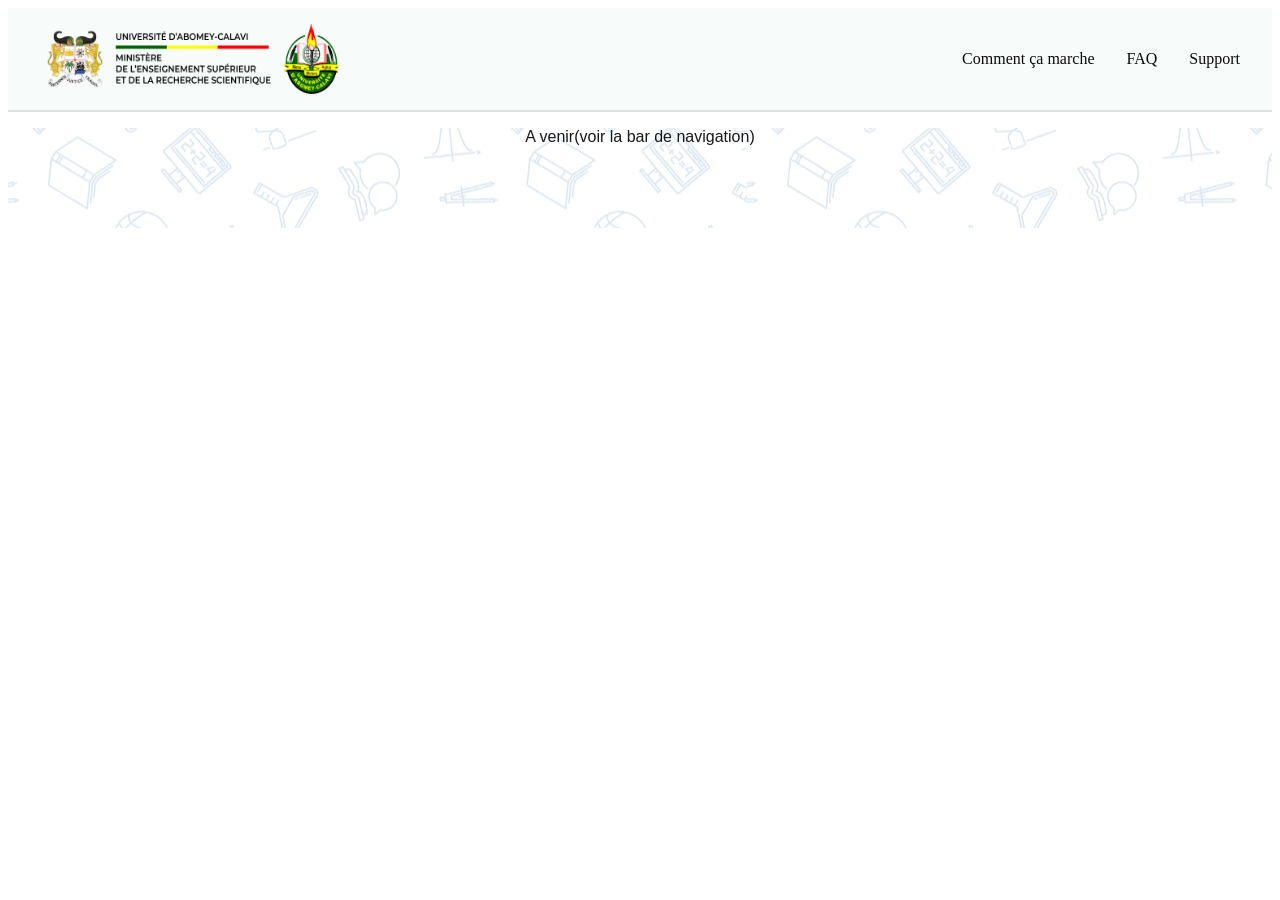
<file: index.html>
<!DOCTYPE html>
<html lang="fr">

<head>
    <meta charset="UTF-8">
    <meta name="viewport" content="width=device-width, initial-scale=1.0">
    <meta name="description" content="Premier site de DJOSSOU Maxime">
    <meta name="robots" content="index, follow">
    <meta name="author" content="Maxime DJOSSOU">
    <meta http-equiv="X-UA-Compatible" content="ie=edge">
    <meta http-equiv="pragma" content="no-cache">
    <meta name="keywords" content="Maxime DJOSSOU,Maxime ,DJOSSOU,Cotonou,dev">
    <title>Document</title>
    <link rel="stylesheet" href="style/style.css">
</head>

<body>
    <header>
        <img src="logo_desktop-kiwDumpT.png" height=70px, width=300px>
        <nav>
            <ul id="class">
                <li><a href="Comment ça marche/cmçm.html">Comment ça marche</a></li>
                <li><a href="FAQ/faq.html">FAQ</a></li>
                <li><a href="Support/support.html">Support</a></li>
            </ul>
        </nav>
    </header>
    <main>
        <section>
            <p style="text-align: center;height: 100px;font-width: 300px;justify-content: center;font-weight: 900px;">
                A venir(voir la bar de navigation)</p>
        </section>
    </main>
    <script src="Js/script.js"></script>
</body>

</html>
</file>
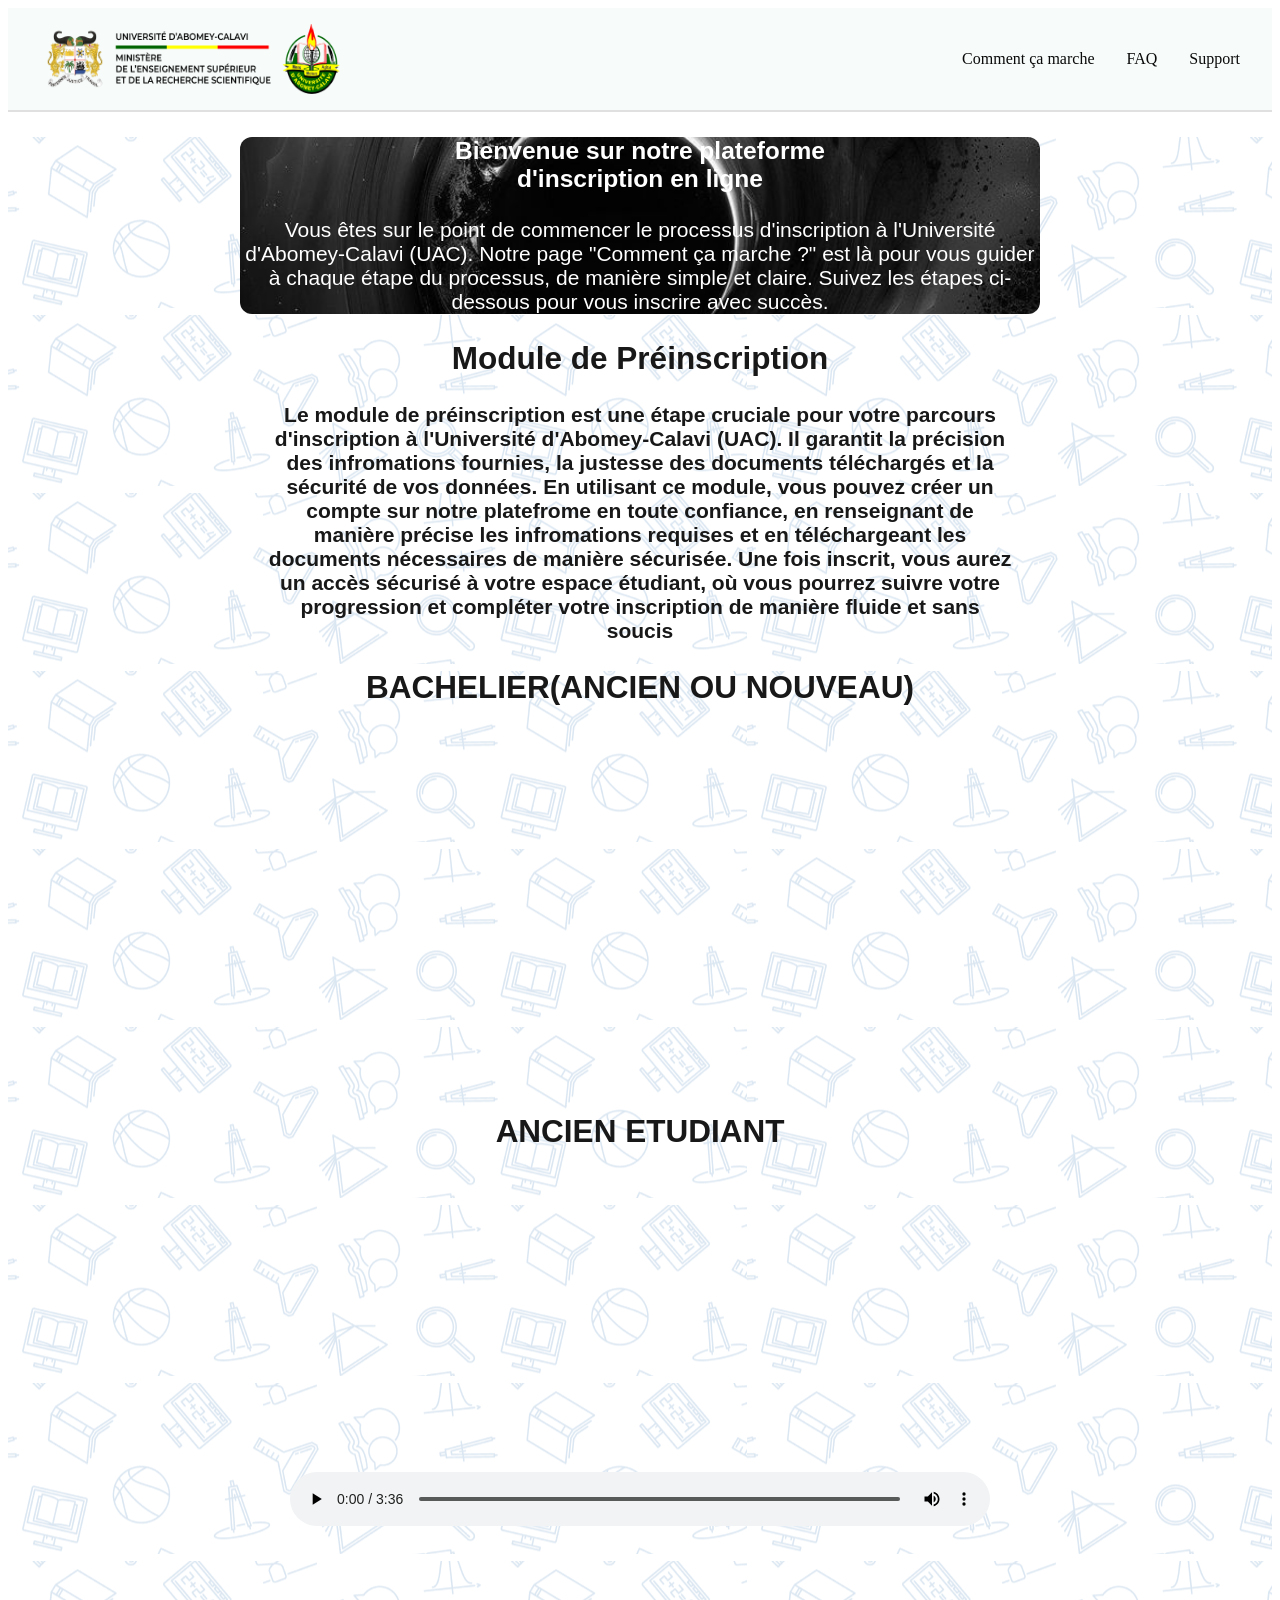
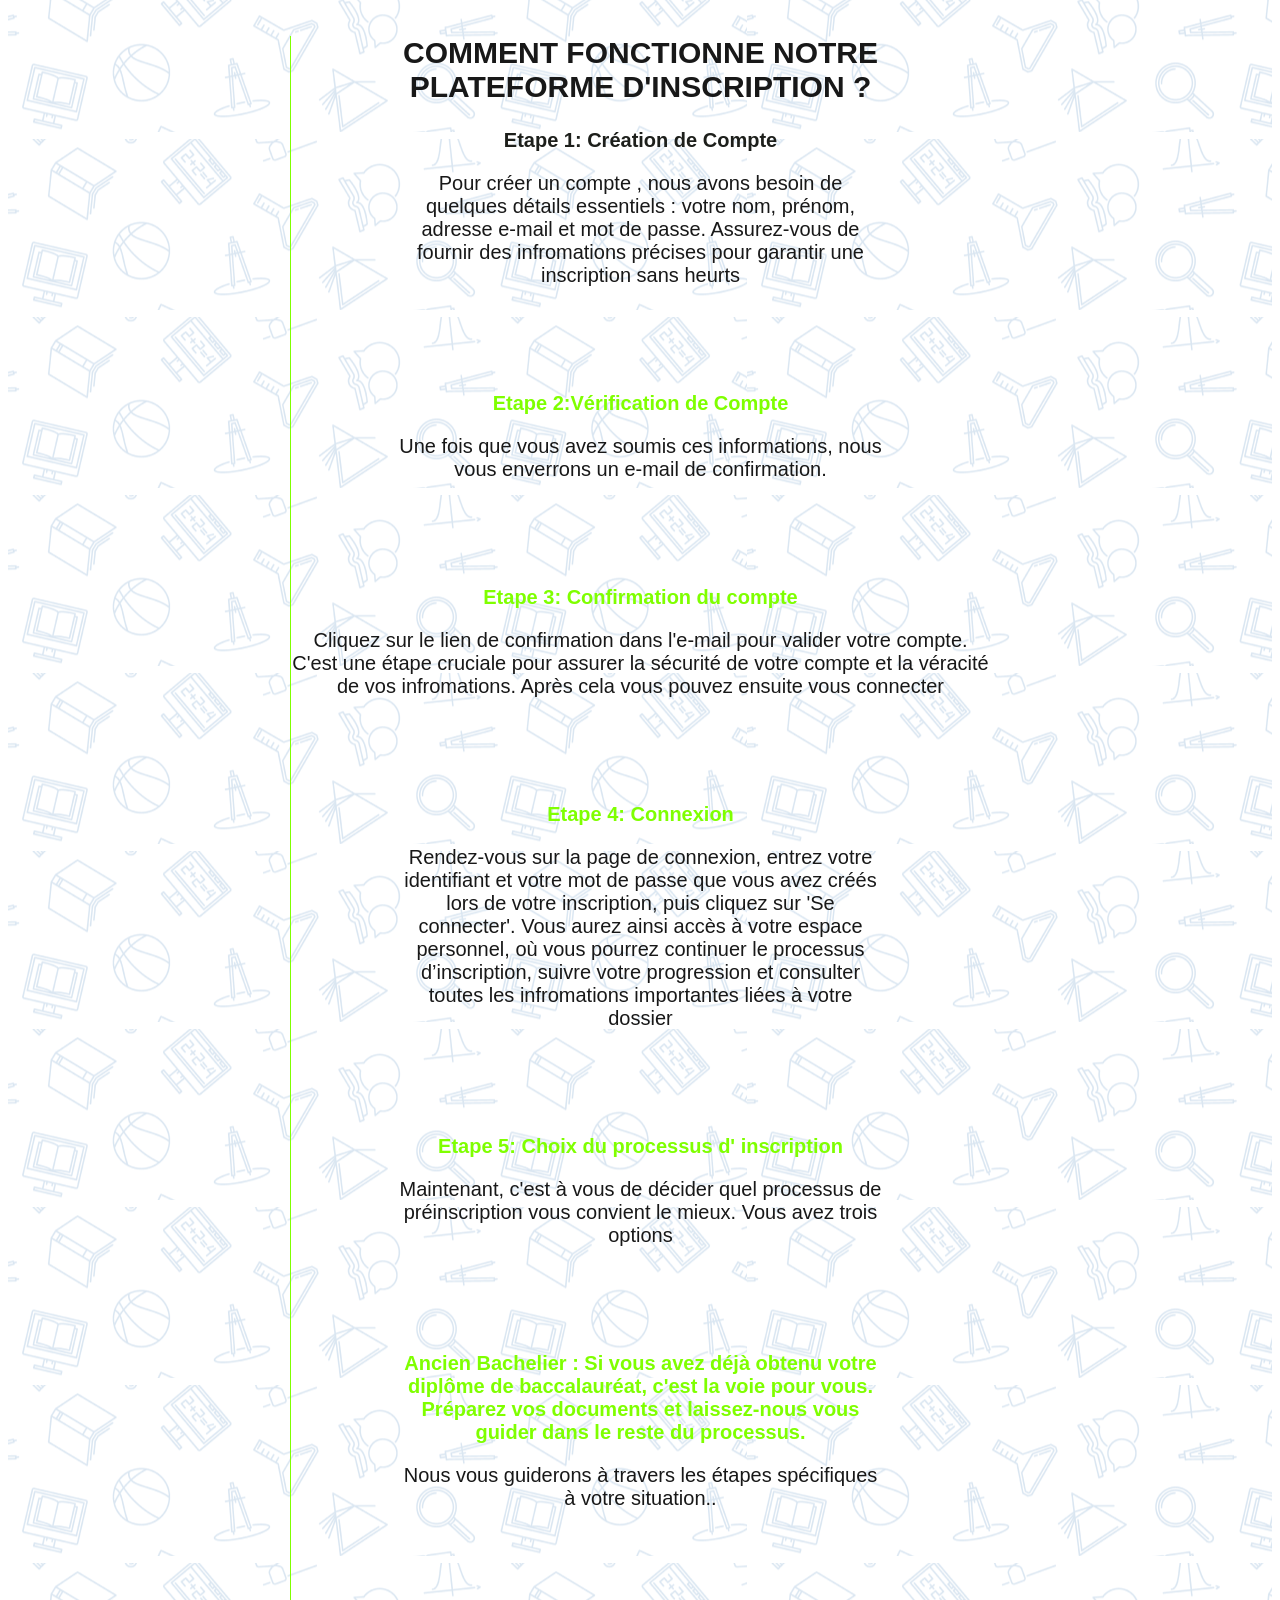
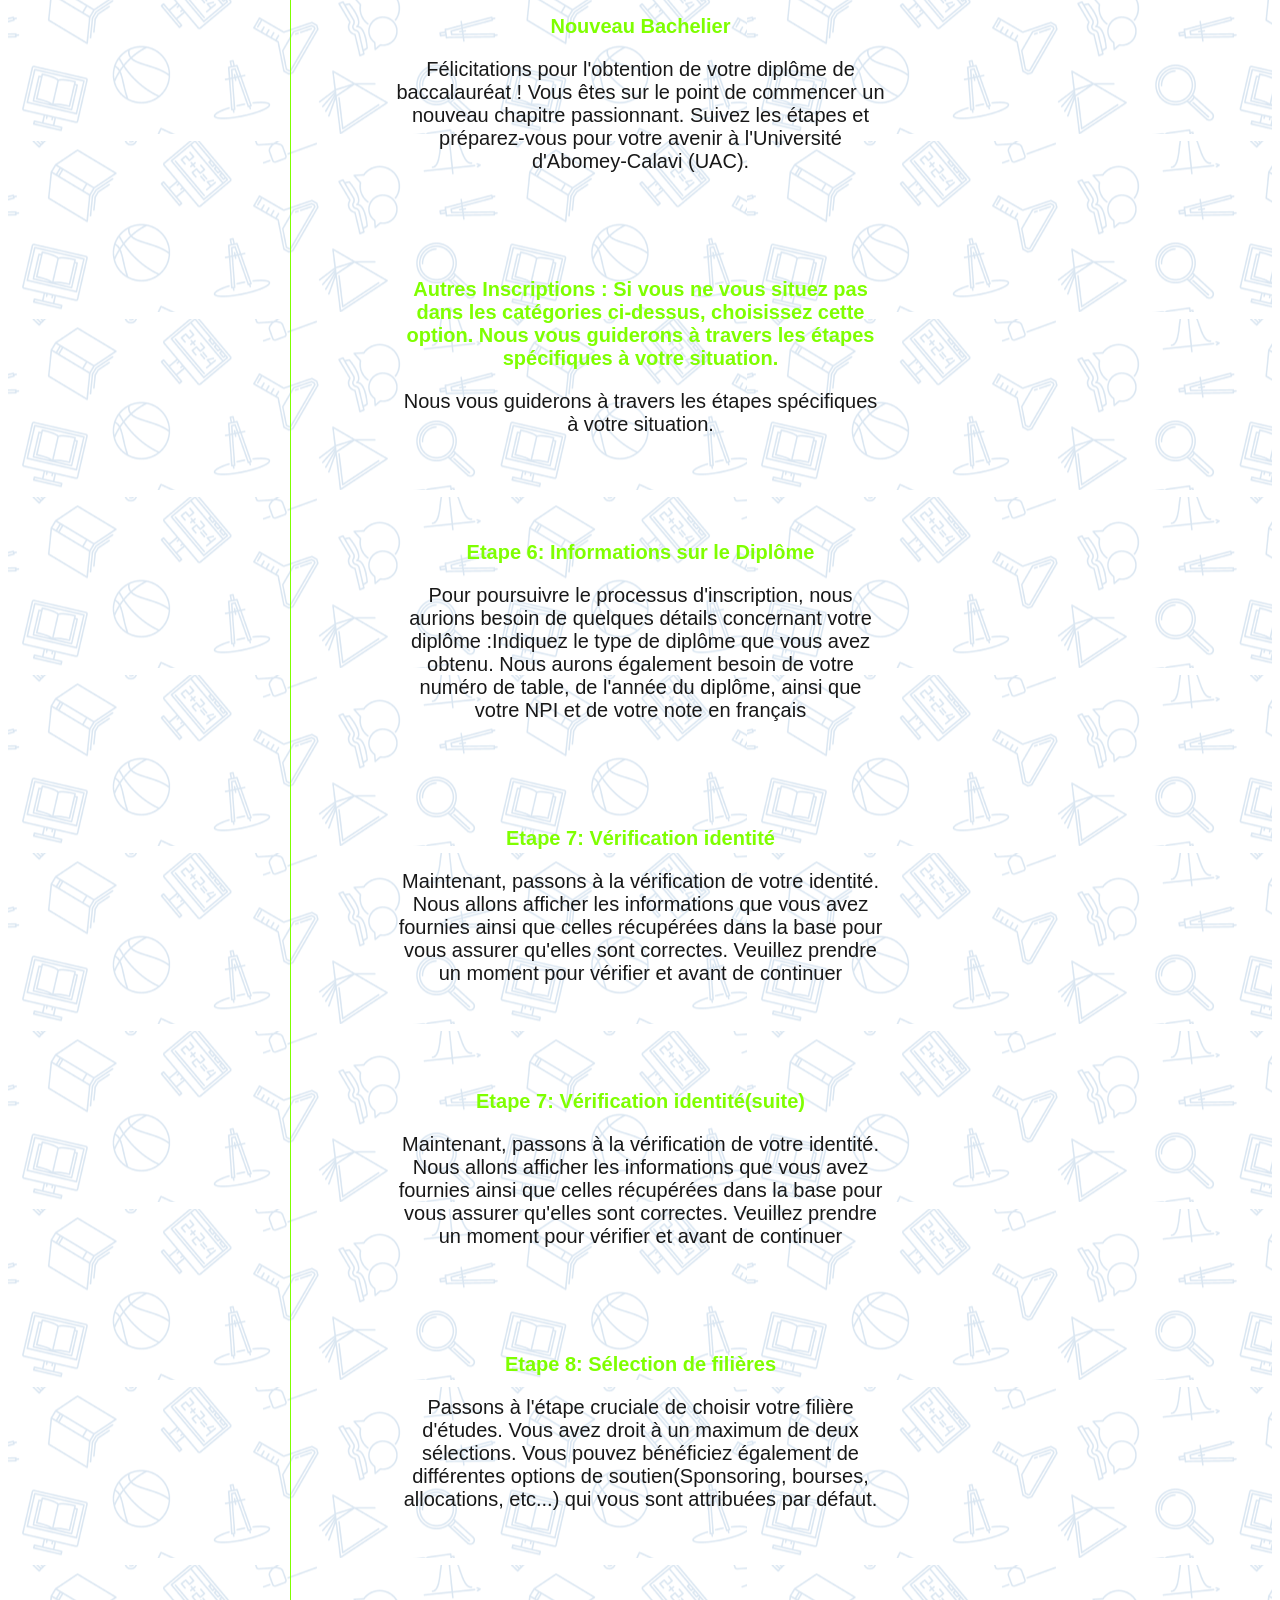
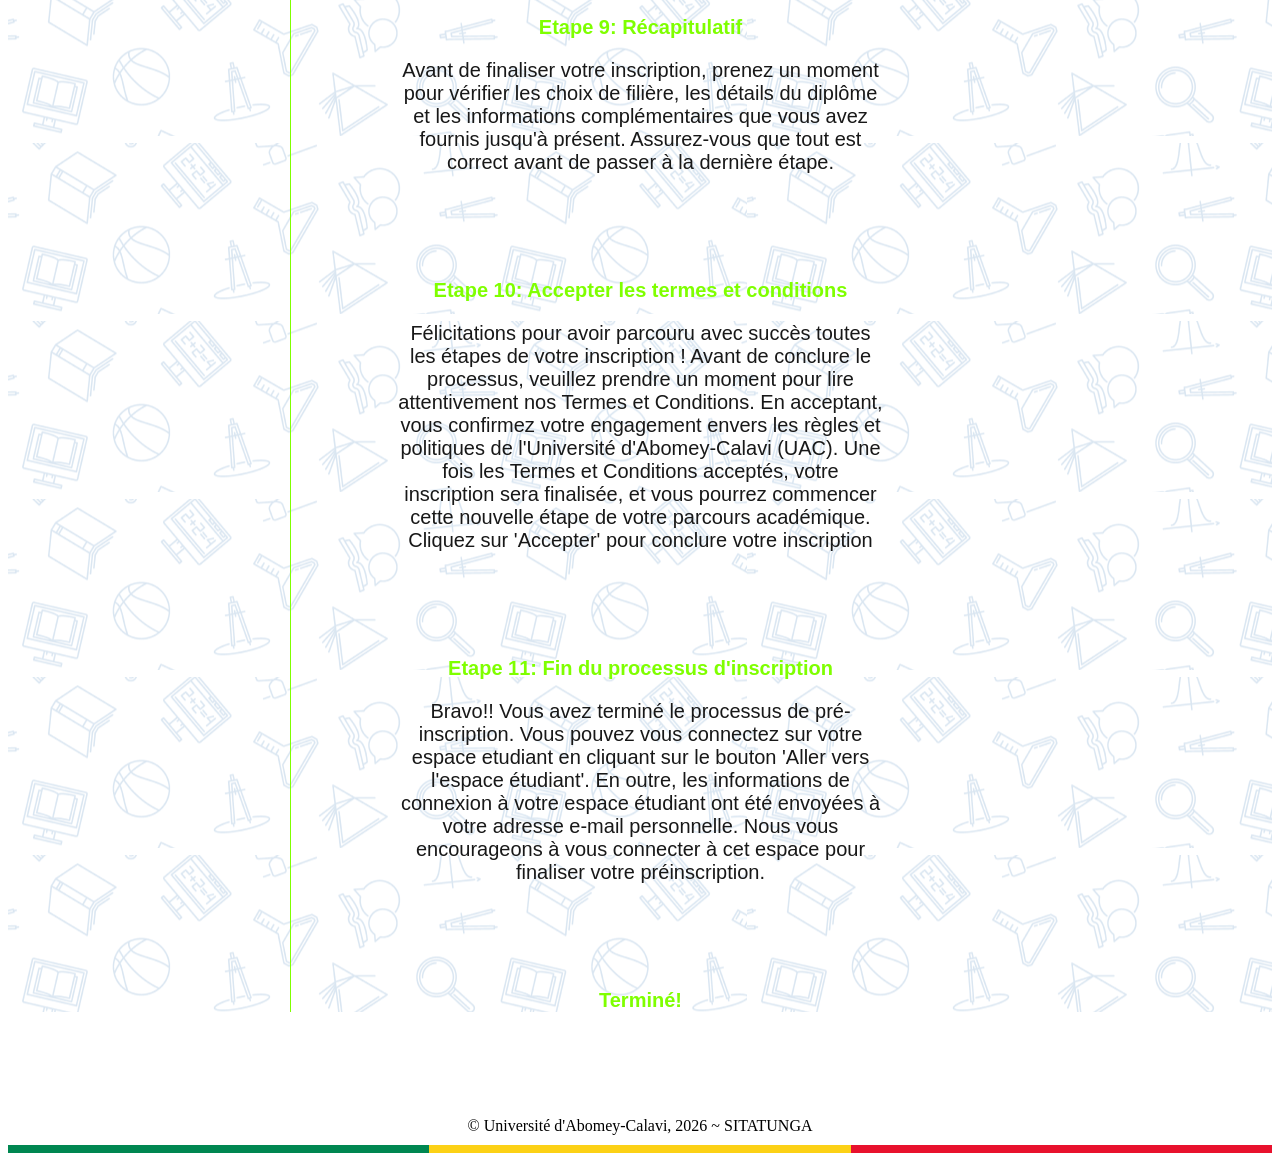
<file: Comment ça marche/cmçm.html>
<!DOCTYPE html>
<html lang="fr">

<head>
    <meta charset="UTF-8">
    <meta name="viewport" content="width=device-width, initial-scale=1.0">
    <title>Document</title>
    <link rel="stylesheet" href="../style/style.css">
    <link rel="stylesheet" href="https://cdnjs.cloudflare.com/ajax/libs/font-awesome/6.0.0/css/all.min.css">
</head>

<body>
    <header>
        <img src="logo_desktop-kiwDumpT.png" height=70px, width=300px>
        <nav>
            <ul id="class">
                <li><a href="../Comment ça marche/cmçm.html">Comment ça marche</a></li>
                <li>
                    <a href="../FAQ/faq.html">FAQ</a>
                </li>
                <li><a href="../Support/support.html">Support</a></li>
            </ul>
        </nav>
    </header>
    <main>
        <section style="font-size: 21px;">
            <section id="nives" style="color: white;">
                <h1><strong>Bienvenue sur notre plateforme <br>d'inscription en ligne</strong></h1>
                <p>Vous êtes sur le point de commencer le processus d'inscription à l'Université d'Abomey-Calavi (UAC). Notre page "Comment ça marche ?" est là pour vous guider à chaque étape du processus, de manière simple et claire. Suivez les étapes ci-dessous
                    pour vous inscrire avec succès.</p>
            </section>

            <section id="vide" style="height: 70;"></section>

            <section id="file"><strong>
            <h2>Module de Préinscription</h2>
            <p>Le module de préinscription est une étape cruciale pour votre parcours d'inscription à l'Université d'Abomey-Calavi (UAC). Il garantit la précision des infromations fournies, la justesse des documents téléchargés et la sécurité de vos données. En utilisant ce module, vous pouvez créer un compte sur notre platefrome en toute confiance, en renseignant de manière précise les infromations requises et en téléchargeant les documents nécessaires de manière sécurisée. Une fois inscrit, vous aurez un accès sécurisé à votre espace étudiant, où vous pourrez suivre votre progression et compléter votre inscription de manière fluide et sans soucis</p>
        </strong></section>

            <section id="fil">
                <h2 style="text-transform: uppercase;">Bachelier(Ancien ou Nouveau)</h2>
                <video width="100%" autoplay muted loop>
              <source src="video_presentation-D284EkWr.mp4" type="video/mp4">
            </video>
            </section>

            <section id="filess">
                <h2 style="text-transform: uppercase;">Ancien Etudiant</h2>
                <video width="100%" controls autoplay loop>
              <source src="video_etudiant-LchOwFFP.mp4" type="video/mp4">
            </video>
            </section>
            <section id="jui">
                <section style="margin: 15%;">
                    <h2 style="text-transform: uppercase;">Comment fonctionne notre plateforme d'inscription ?</h2>
                    <p style="color:rgb(29, 31, 27);"><strong>Etape 1: Création de Compte</strong></p>
                    <p>Pour créer un compte , nous avons besoin de quelques détails essentiels : votre nom, prénom, adresse e-mail et mot de passe. Assurez-vous de fournir des infromations précises pour garantir une inscription sans heurts</p>
                </section>

                <section style="margin: 15%;">
                    <p style="color:chartreuse;"><strong>Etape 2:Vérification de Compte</strong></p>
                    <p>Une fois que vous avez soumis ces informations, nous vous enverrons un e-mail de confirmation.</p>
                </section>

                <section>
                    <p style="color:chartreuse;"><strong>Etape 3: Confirmation du compte</strong></p>
                    <p>Cliquez sur le lien de confirmation dans l'e-mail pour valider votre compte. C'est une étape cruciale pour assurer la sécurité de votre compte et la véracité de vos infromations. Après cela vous pouvez ensuite vous connecter</p>
                </section>


                <section style="margin: 15%;">
                    <p style="color:chartreuse;"><strong>Etape 4: Connexion</strong></p>
                    <p>Rendez-vous sur la page de connexion, entrez votre identifiant et votre mot de passe que vous avez créés lors de votre inscription, puis cliquez sur 'Se connecter'. Vous aurez ainsi accès à votre espace personnel, où vous pourrez continuer
                        le processus d’inscription, suivre votre progression et consulter toutes les infromations importantes liées à votre dossier</p>
                </section>

                <section style="margin: 15%;">
                    <p style="color:chartreuse;"><strong>Etape 5: Choix du processus d' inscription</strong></p>
                    <p>Maintenant, c'est à vous de décider quel processus de préinscription vous convient le mieux. Vous avez trois options </p>
                </section>

                <section style="margin: 15%;">
                    <p style="color:chartreuse;"><strong>Ancien Bachelier : Si vous avez déjà obtenu votre diplôme de baccalauréat, c'est la voie pour vous. Préparez vos documents et laissez-nous vous guider dans le reste du processus.</strong></p>
                    <p>Nous vous guiderons à travers les étapes spécifiques à votre situation..</p>
                </section>

                <section style="margin: 15%;">
                    <p style="color:chartreuse;"><strong>Nouveau Bachelier</strong></p>
                    <p>Félicitations pour l'obtention de votre diplôme de baccalauréat ! Vous êtes sur le point de commencer un nouveau chapitre passionnant. Suivez les étapes et préparez-vous pour votre avenir à l'Université d'Abomey-Calavi (UAC).</p>
                </section>

                <section style="margin: 15%;">
                    <p style="color:chartreuse;"><strong>Autres Inscriptions : Si vous ne vous situez pas dans les catégories ci-dessus, choisissez cette option. Nous vous guiderons à travers les étapes spécifiques à votre situation.</strong></p>
                    <p>Nous vous guiderons à travers les étapes spécifiques à votre situation.</p>
                </section>

                <section style="margin: 15%;">
                    <p style="color:chartreuse;"><strong>Etape 6: Informations sur le Diplôme</strong></p>
                    <p>Pour poursuivre le processus d'inscription, nous aurions besoin de quelques détails concernant votre diplôme :Indiquez le type de diplôme que vous avez obtenu. Nous aurons également besoin de votre numéro de table, de l'année du diplôme,
                        ainsi que votre NPI et de votre note en français</p>
                </section>

                <section style="margin: 15%;">
                    <p style="color:chartreuse;"><strong>Etape 7: Vérification identité</strong></p>
                    <p>Maintenant, passons à la vérification de votre identité. Nous allons afficher les informations que vous avez fournies ainsi que celles récupérées dans la base pour vous assurer qu'elles sont correctes. Veuillez prendre un moment pour
                        vérifier et avant de continuer</p>
                </section>

                <section style="margin: 15%;">
                    <p style="color:chartreuse;"><strong>Etape 7: Vérification identité(suite)</strong></p>
                    <p>Maintenant, passons à la vérification de votre identité. Nous allons afficher les informations que vous avez fournies ainsi que celles récupérées dans la base pour vous assurer qu'elles sont correctes. Veuillez prendre un moment pour
                        vérifier et avant de continuer</p>
                </section>

                <section style="margin: 15%;">
                    <p style="color:chartreuse;"><strong>Etape 8: Sélection de filières</strong></p>
                    <p>Passons à l'étape cruciale de choisir votre filière d'études. Vous avez droit à un maximum de deux sélections. Vous pouvez bénéficiez également de différentes options de soutien(Sponsoring, bourses, allocations, etc...) qui vous sont
                        attribuées par défaut.</p>
                </section>

                <section style="margin: 15%;">
                    <p style="color:chartreuse;"><strong>Etape 9: Récapitulatif</strong></p>
                    <p>Avant de finaliser votre inscription, prenez un moment pour vérifier les choix de filière, les détails du diplôme et les informations complémentaires que vous avez fournis jusqu'à présent. Assurez-vous que tout est correct avant de
                        passer à la dernière étape.</p>
                </section>

                <section style="margin: 15%;">
                    <p style="color:chartreuse;"><strong>Etape 10: Accepter les termes et conditions</strong></p>
                    <p>Félicitations pour avoir parcouru avec succès toutes les étapes de votre inscription ! Avant de conclure le processus, veuillez prendre un moment pour lire attentivement nos Termes et Conditions. En acceptant, vous confirmez votre
                        engagement envers les règles et politiques de l'Université d'Abomey-Calavi (UAC). Une fois les Termes et Conditions acceptés, votre inscription sera finalisée, et vous pourrez commencer cette nouvelle étape de votre parcours académique.
                        Cliquez sur 'Accepter' pour conclure votre inscription</p>
                </section>

                <section style="margin: 15%;">
                    <p style="color:chartreuse;"><strong>Etape 11: Fin du processus d'inscription</strong></p>
                    <p>Bravo!! Vous avez terminé le processus de pré-inscription. Vous pouvez vous connectez sur votre espace etudiant en cliquant sur le bouton 'Aller vers l'espace étudiant'. En outre, les informations de connexion à votre espace étudiant
                        ont été envoyées à votre adresse e-mail personnelle. Nous vous encourageons à vous connecter à cet espace pour finaliser votre préinscription.</p>
                </section>

                <section style="margin: 15%;">
                    <p style="color:chartreuse;"><strong>Terminé!</strong></p>
                </section>
            </section>
        </section>
    </main>
    <footer>
        <div id="foo">
            © Université d'Abomey-Calavi, 2026 ~ SITATUNGA
        </div>
        <div class="footer-flag">
            <div class="flag-vert"></div>
            <div class="flag-jaune"></div>
            <div class="flag-rouge"></div>
        </div>
    </footer>
</body>

</html>
</file>
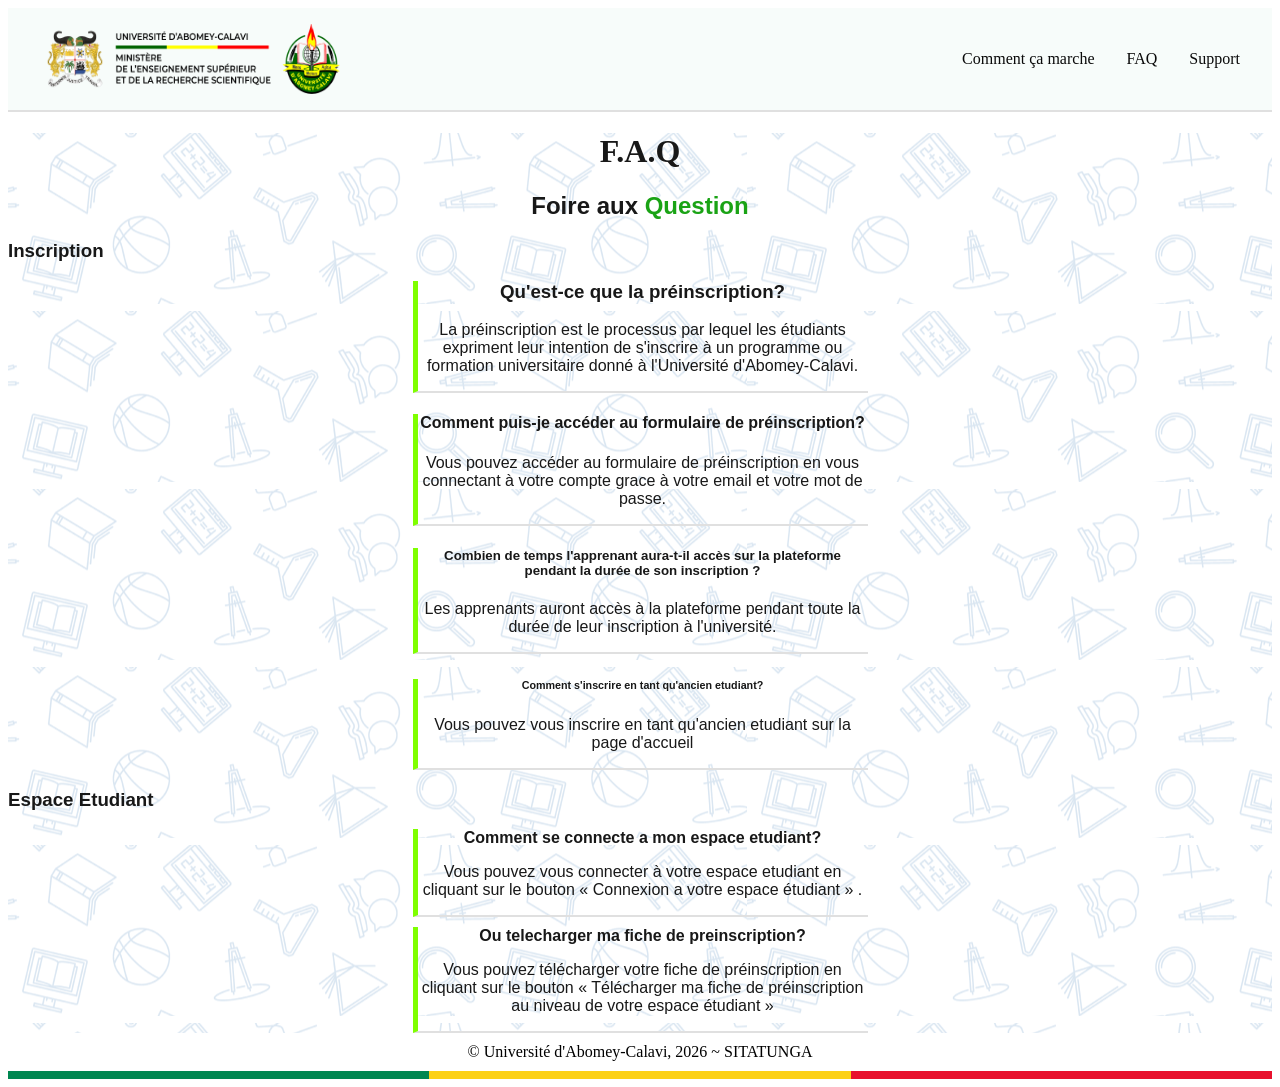
<file: FAQ/faq.html>
<!DOCTYPE html>
<html lang="fr">
<head>
    <meta charset="UTF-8">
    <meta name="viewport" content="width=device-width, initial-scale=1.0">
    <title>Document</title>
    <link rel="stylesheet"  href="../style/style.css">
</head>
<body>
    <header>
        <img src="logo_desktop-kiwDumpT.png" height=70px, width=300px>
        <nav>
            <ul id="class">
                <li><a href="../Comment ça marche/cmçm.html">Comment ça marche</a></li>
                <li><a href="../FAQ/faq.html">FAQ</a></li>
                <li><a href="../Support/support.html">Support</a></li>
            </ul>
        </nav>
    </header>
    <main>
        <div id="cha">
            <h1>F.A.Q</h1>
        </div>
        <div id="chi">
            <h2>Foire aux <span style="color: rgb(26, 163, 21);"> Question</span></h2>
        </div>
        <h3><strong style="font-family: Verdana, Geneva, Tahoma, sans-serif;">Inscription</strong></h3>
        <div id="fo">
            <h3><strong>Qu'est-ce que la préinscription?</strong></h3>
            <p>La préinscription est le processus par lequel les étudiants expriment leur intention de s'inscrire à un programme ou formation universitaire donné à l'Université d'Abomey-Calavi.</p>
        </div>

        <div id="fi">
            <h4><strong> Comment puis-je accéder au formulaire de préinscription?</h4></strong></h4>
            <p>Vous pouvez accéder au formulaire de préinscription en vous connectant à votre compte grace à votre email et votre mot de passe.</p>
        </div>

        <div id="fa">
            <h5><strong>Combien de temps l'apprenant aura-t-il accès sur la plateforme pendant la durée de son inscription ?</strong></h5>
            <p>Les apprenants auront accès à la plateforme pendant toute la durée de leur inscription à l'université.</p>
        </div>

        <div id="fe">
            <h6><strong>Comment s'inscrire en tant qu'ancien etudiant?</strong></h6>
            <p>Vous pouvez vous inscrire en tant qu'ancien etudiant sur la page d'accueil</p>
        </div>

        <h3><strong style="font-family: Verdana, Geneva, Tahoma, sans-serif;">Espace Etudiant</strong></h3>

        <div id="fu">
            <h7><strong>Comment se connecte a mon espace etudiant?</strong></h7>
            <p>Vous pouvez vous connecter à votre espace etudiant en cliquant sur le bouton « Connexion a votre espace étudiant » .</p>
        </div>

        <div id="fae">
            <h8><strong>Ou telecharger ma fiche de preinscription?</strong></h8>
            <p>Vous pouvez télécharger votre fiche de préinscription en cliquant sur le bouton « Télécharger ma fiche de préinscription au niveau de votre espace étudiant » </p>
        </div>
        
    </main>
    <footer>
        <div id="foo">
            © Université d'Abomey-Calavi, 2026 ~ SITATUNGA
        </div>
        <div class="footer-flag">
        <div class="flag-vert"></div>
        <div class="flag-jaune"></div>
        <div class="flag-rouge"></div>
    </div>
    </footer>
    </body>
</html>
</file>
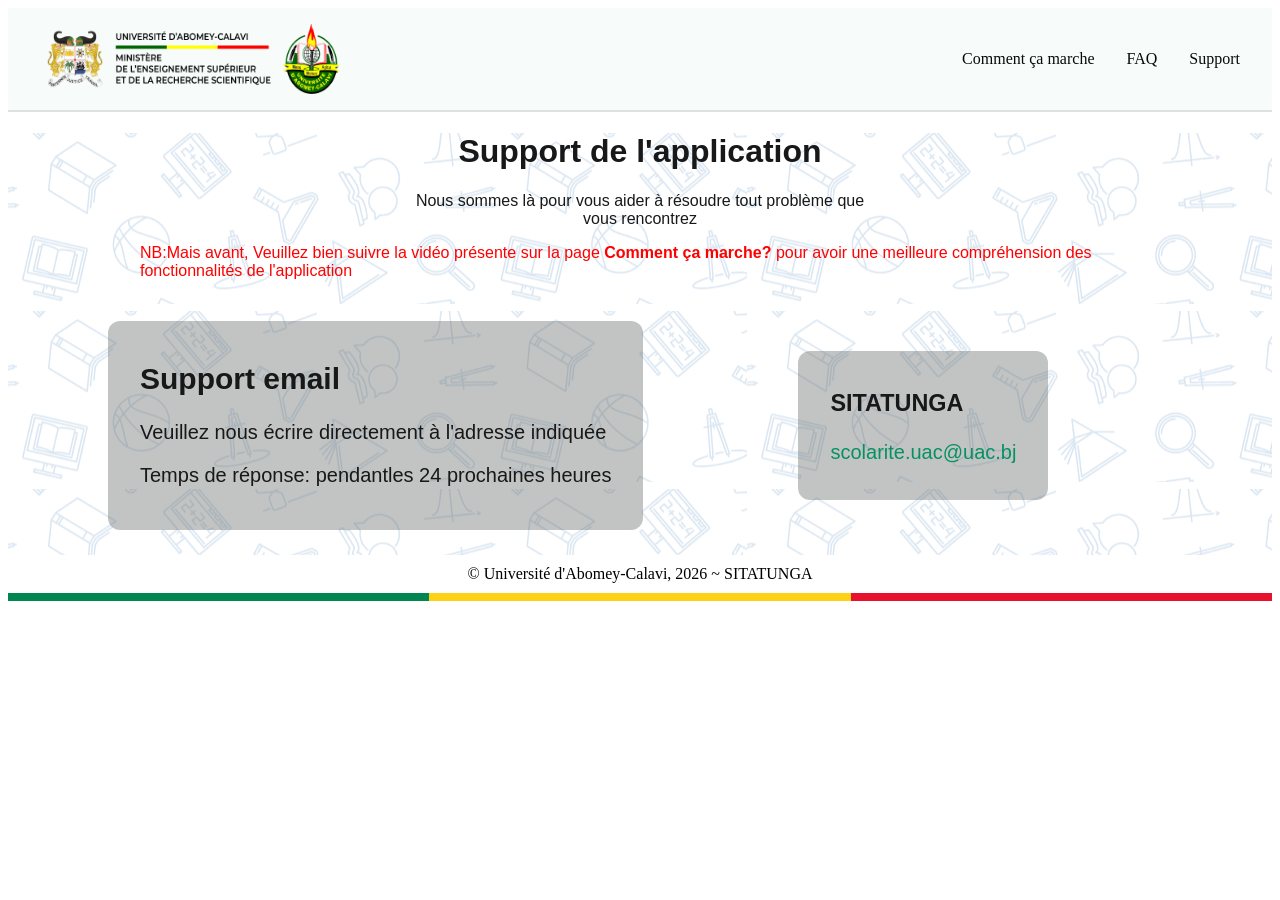
<file: Support/support.html>
<!DOCTYPE html>
<html lang="fr">
<head>
    <meta charset="UTF-8">
    <meta name="viewport" content="width=device-width, initial-scale=1.0">
    <title>Document</title>
    <link rel="stylesheet"  href="../style/style.css">
</head>
<body>
    <header>
        <img src="logo_desktop-kiwDumpT.png" height=70px, width=300px>
        <nav>
            <ul id="class">
                <li><a href="../Comment ça marche/cmçm.html">Comment ça marche</a></li>
                <li><a href="../FAQ/faq.html">FAQ</a></li>
                <li><a href="../Support/support.html">Support</a></li>
            </ul>
        </nav>
    </header>
    <main>
        <div id="go">
            <h1><strong>Support de l'application</strong></h1>
            <p> Nous sommes là pour vous aider à résoudre tout problème que vous rencontrez</p>
        </div>
        <div id="ga">
            <p style="color: red;">NB:Mais avant, Veuillez bien suivre la vidéo présente sur la page<span><strong> Comment ça marche? </strong></span>pour avoir une meilleure compréhension des fonctionnalités de l'application</p>
        </div>
        <section class="win">
         <div id="ji">
            <h2>Support email</h2>
            <p>Veuillez nous écrire directement à l'adresse indiquée</p>
            <p>Temps de réponse: pendantles 24 prochaines heures</p>
         </div>
         <div id="ja">
            <h3>SITATUNGA</h3>
            <p style="color: rgb(6, 145, 98);">scolarite.uac@uac.bj</p>
         </div>

        </section>
    </main>
    <footer>
        <div id="foo">
            © Université d'Abomey-Calavi, 2026 ~ SITATUNGA
        </div>
        <div class="footer-flag">
        <div class="flag-vert"></div>
        <div class="flag-jaune"></div>
        <div class="flag-rouge"></div>
    </div>
    </footer>
</body>
</html>
</file>
<file: style/style.css>
header{
    display: flex;
    justify-content: space-between;
    align-items: center;
    padding: 1rem 2rem;
    background: #aadac317;
    border-bottom: 2px solid #e0e0e0;
}

.gg{
    align-items: center;
    padding: 1rem 2rem;
    margin: 25px 100px;
    font-size: 20px;
    border-radius: 12px;
    border: 2px solide black;
    font-size: 20px;
}

.hj{
    align-items: center;
    padding: 1rem 2rem;
    margin: 25px 100px;
    font-size: 20px;
    border-radius: 12px;
    border: 2px solide black;
    font-size: 20px;
}

#nive{
    font-size:medium;
    margin: 10px auto;
    text-align: center;
    max-width: 1000px;
    font-family: Arial, Helvetica, sans-serif;
    text-transform: uppercase;
}

#class{
    display: flex;
    list-style: none;
    gap: 2rem;
}

nav ul a {
  text-decoration: none;
  color: #0a0a0a;
}
 
#nives{
    border-radius: 12px;
    margin: 25px auto;
    text-align: center;
    max-width: 800px;
    background-image:url("../Comment ça marche/p.jpg") ;
    background-size: cover;
    background-position: center;
}

#file{
    margin: 10px auto;
    text-align: center;
    max-width: 750px;
}

#chi{
    font-size:medium;
    margin: 10px auto;
    text-align: center;
    max-width: 450px;
    font-family: Arial, Helvetica, sans-serif;
}

#cha{
    font-size:medium;
    margin: 10px auto;
    text-align: center;
    max-width: 450px;
    font-family:Cambria, Cochin, Georgia, Times, 'Times New Roman', serif;
}

#fo{
    border-left: 5px solid chartreuse;
     font-size:medium;
    margin: 10px auto;
    text-align: center;
    max-width: 450px;
    font-family: Arial, Helvetica, sans-serif;
    border-bottom: 2px solid #e0e0e0; 
}
#fi{
   border-left: 5px solid chartreuse;
    font-size:medium;
    margin: 10px auto;
    text-align: center;
    max-width: 450px;
    font-family: Arial, Helvetica, sans-serif;
    border-bottom: 2px solid #e0e0e0; 
}
#fa{
    border-left: 5px solid chartreuse;
    font-size:medium;
    margin: 10px auto;
    text-align: center;
    max-width: 450px;
    font-family: Arial, Helvetica, sans-serif;
    border-bottom: 2px solid #e0e0e0; 
}

#fe{
    border-left: 5px solid chartreuse;
    font-size:medium;
    margin: 10px auto;
    text-align: center;
    max-width: 450px;
    font-family: Arial, Helvetica, sans-serif;
    border-bottom: 2px solid #e0e0e0;
}

#fu{
    border-left: 5px solid chartreuse;
    font-size:medium;
    margin: 10px auto;
    text-align: center;
    max-width: 450px;
    font-family: Arial, Helvetica, sans-serif;
    border-bottom: 2px solid #e0e0e0;
}

#fae{
    border-left: 5px solid chartreuse;
    font-size:medium;
    margin: 10px auto;
    text-align: center;
    max-width: 450px;
    font-family: Arial, Helvetica, sans-serif;
    border-bottom: 2px solid #e0e0e0;
}

#go{
    font-size: medium;
    margin: 10px auto;
    text-align: center;
    max-width: 450px;
    font-family: Arial, Helvetica, sans-serif;
}

#ga{
    font-size: medium;
    margin: 10px auto;
    max-width: 1000px;
    font-family: Arial, Helvetica, sans-serif;
}

#ji{
    align-items: center;
    padding: 1rem 2rem;
    background: #51575459;
    margin: 25px 100px;
    border-radius: 12px;
    font-size: 20px;
}
#ja{
    align-items:center;
    padding: 1rem 2rem;
    background: #51575459;
    margin: 55px;
    border-radius: 12px;
    font-size: 20px;
}

.win{
    display: flex;
    height: auto;
}

#foo{
    font-size:medium;
    margin: 10px auto;
    text-align: center;
    max-width: 450px;
}

.flooter{
    width: 100%;
    height: 8px;
    background-image:url(../gg.png);
    background-size: cover;
    background-position: center;
}

.footer-flag {
    display: flex;
    height: 8px;
    width: 100%;
}

.flag-vert {
    background-color: #008751;
    width: 33.33%;
}

.flag-jaune {
    background-color: #FCD116;
    width: 33.33%;
}

.flag-rouge {
    background-color: #E8112D;
    width: 33.33%;
}

main{
 background-image: url(../hg.png);
 font-family: 'Trebuchet MS', Arial, sans-serif;
 color: #181818;
 
}

#flog{
    background:white;
 font-family: 'Trebuchet MS', Arial, sans-serif;
 color: #181818;
}

#fil{
    margin: 10px auto;
    text-align: center;
    max-width: 700px;
}

#filess{
    margin: 10px auto;
    text-align: center;
    max-width: 700px;
}

#jui{
    border-left: 1px solid chartreuse;
    font-size: 20px;;
    margin: 15px auto;
    text-align: center;
    max-width: 700px;
}
</file>
